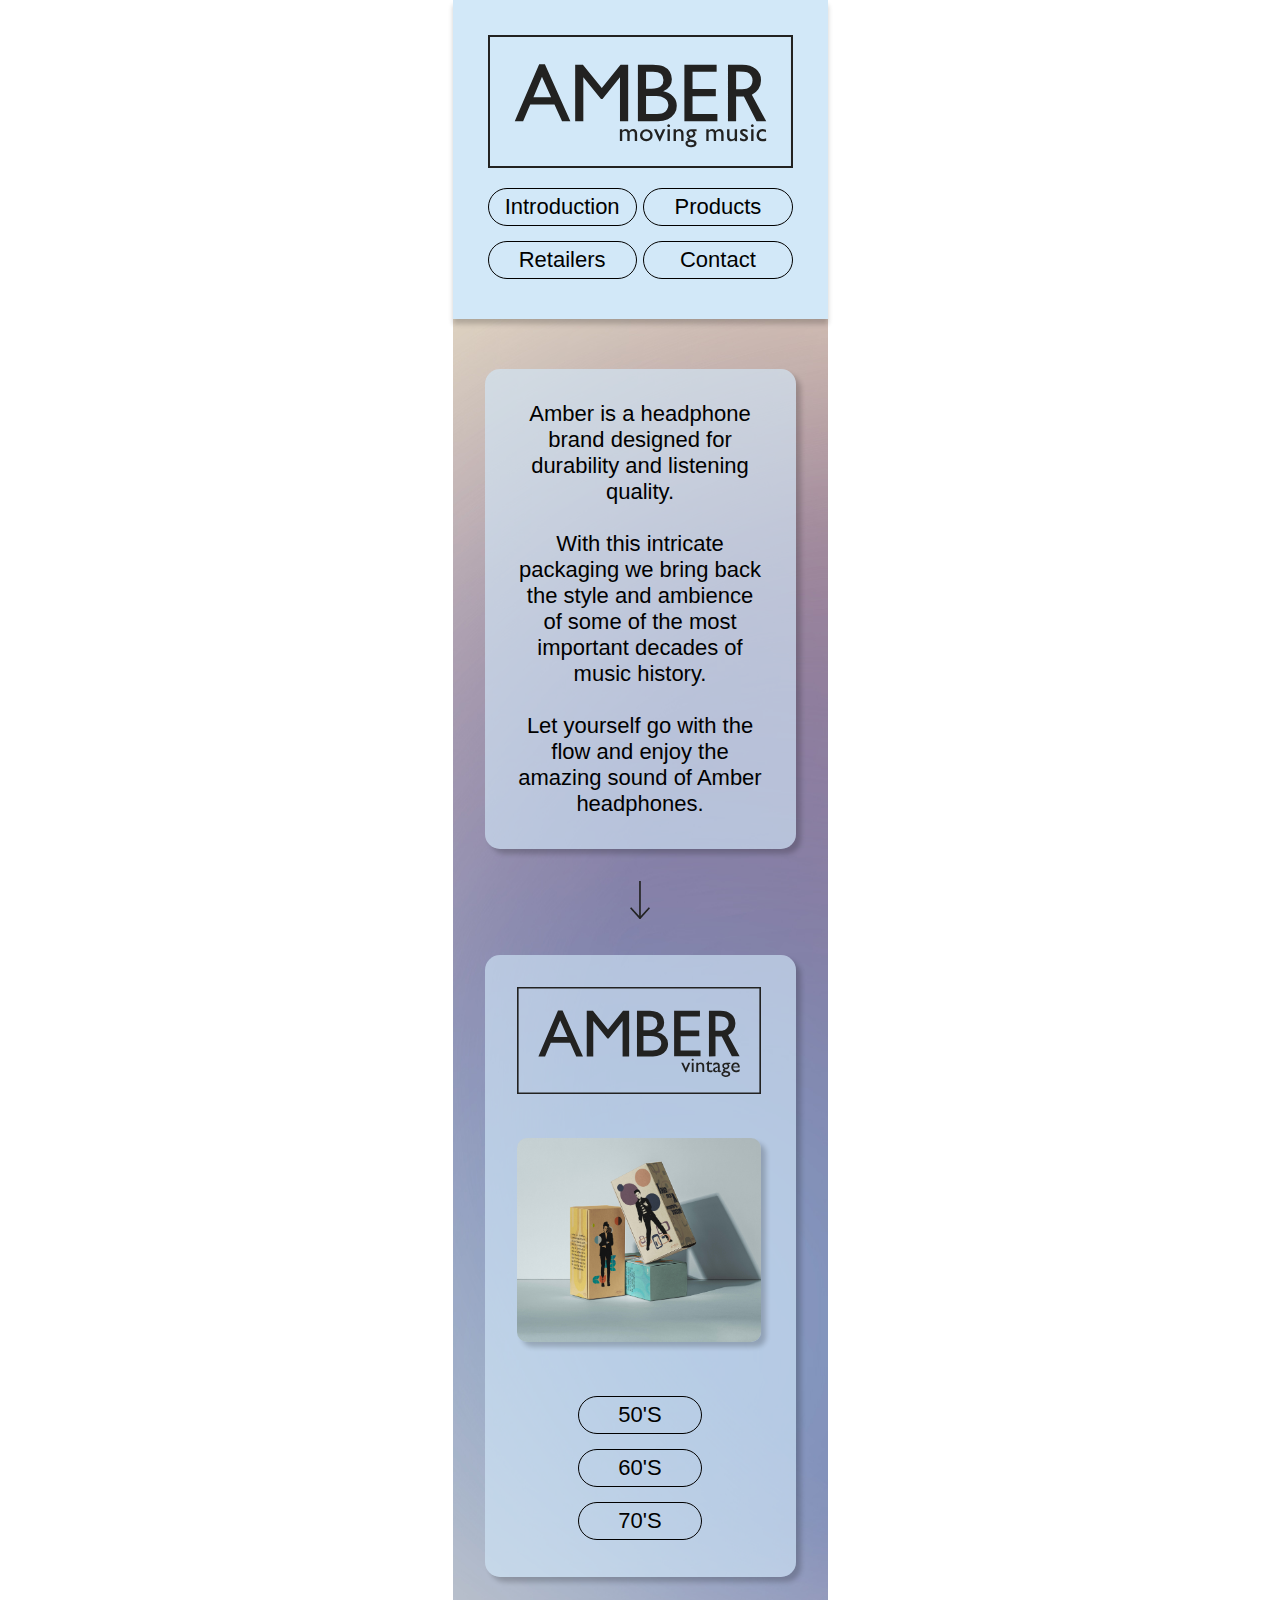
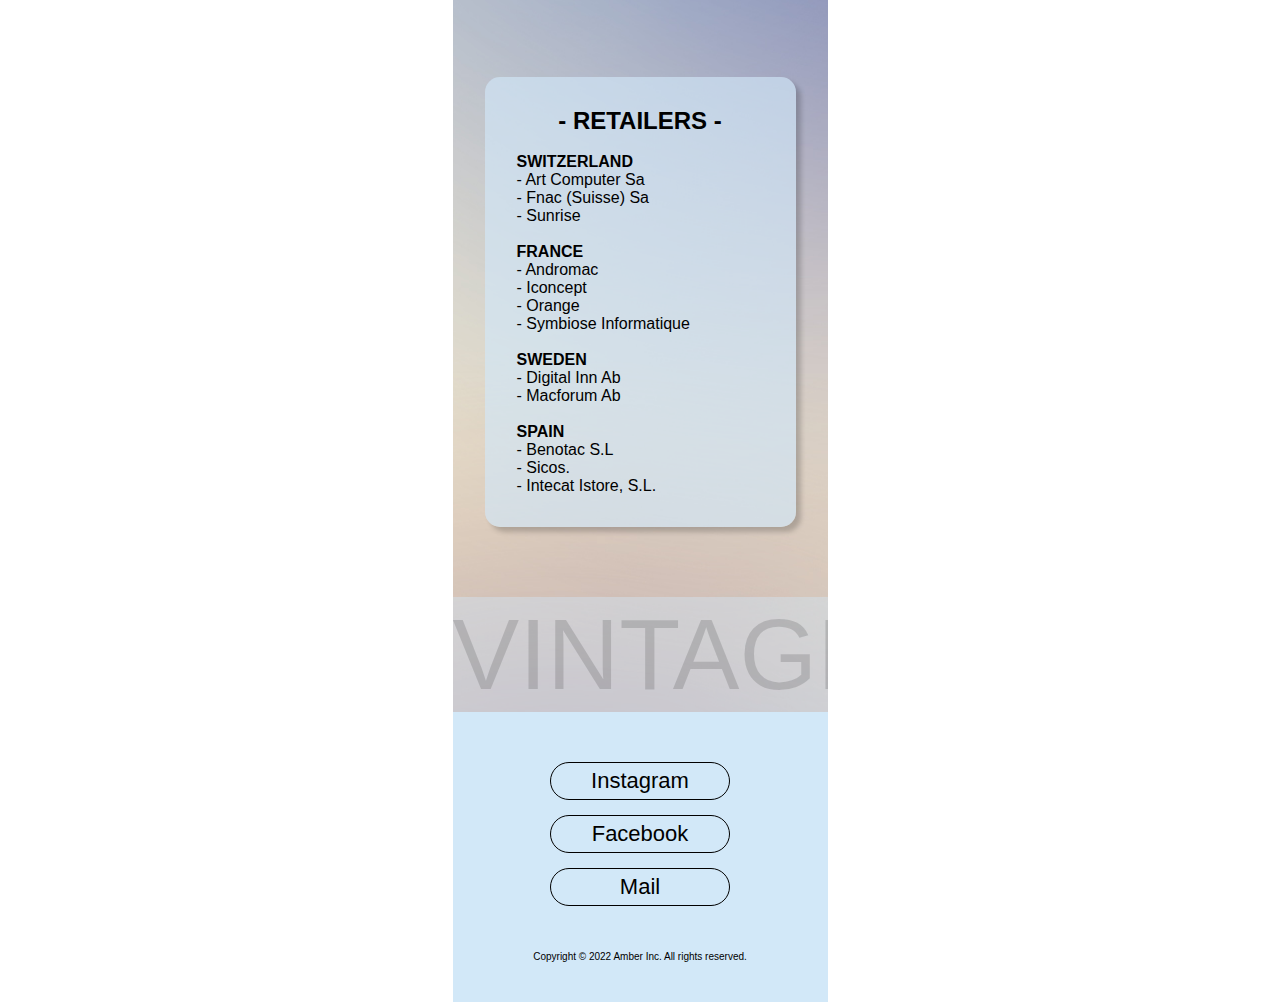
<file: index.html>
<!DOCTYPE html>
<html>
  <head>
    <meta charset="UTF-8" />
    <meta name="viewport" content="width=device-width, initial-scale=1.0" />
    <link rel="stylesheet" href="css/styles.css">
    <title>AMBER</title>
  </head>
  <body>
    <header class="page-acceuil">
      <div>
        <img src="img/amber-logo.svg" alt="logo amber">
        <a class="header-boutons" href="#introduction">Introduction</a>
        <a class="header-boutons" href="#produits">Products</a>
        <a class="header-boutons" href="#revendeurs">Retailers</a>
        <a class="header-boutons" href="#contacter">Contact</a>
      </div>
    </header>
    <main>
      <div id="introduction" class="introduction">
        <p>Amber is a headphone brand designed for durability and listening 
          quality.</p><br>
        <p>With this intricate packaging we bring back the style and 
          ambience of some of the most important decades of music history.</p><br>
        <p>Let yourself go with the flow and enjoy the amazing sound of Amber 
          headphones. </p>
      </div>
      <div class="fleche">
        <img src="img/fleche.svg" alt="fleche">
      </div>
      <div id="produits" class="presentation-produit">
        <img class="logo-amber-vintage" src="img/amber-logo-vintage.svg" alt="logo amber">
        <img class="mockup-acceuil" src="img/mockup-acceuil.jpg" alt="mockup de trois boites">
        <div class="boutons-années">
          <a href="50s.html">50'S</a>
          <a href="60s.html">60'S</a>
          <a href="70s.html">70'S</a>
        </div>
      </div>
      <div id="revendeurs" class="revendeurs">
        <h2>- RETAILERS -</h2><br>
        <p><h4>SWITZERLAND</h4>
          - Art Computer Sa <br>
          - Fnac (Suisse) Sa <br>
          - Sunrise <br>
          
          <br>
          <h4>FRANCE</h4>
          
          - Andromac <br>
          - Iconcept <br>
          - Orange <br>
          - Symbiose Informatique <br>
          <br>
          
          <h4>SWEDEN</h4>
          
          - Digital Inn Ab <br>
          - Macforum Ab <br>
          
          <br>
          <h4>SPAIN</h4>
          
          - Benotac S.L <br>
          - Sicos. <br>
          - Intecat Istore, S.L.</p>
      </div>
      <div class="texte-defile">
        <p class="defile">VINTAGE - VINTAGE -</p>
      </div>
    </main>
    <footer id="contacter">
      <div class="boutons-contacts" >
        <a href="https://www.instagram.com/">Instagram</a>
        <a href="https://fr-fr.facebook.com/">Facebook</a>
        <a href="mailto:amber.headphones@gmail.com">Mail</a>
      </div>
      <p>Copyright © 2022 Amber Inc.  All rights reserved. </p>
    </footer>
  </body>
</html>
</file>
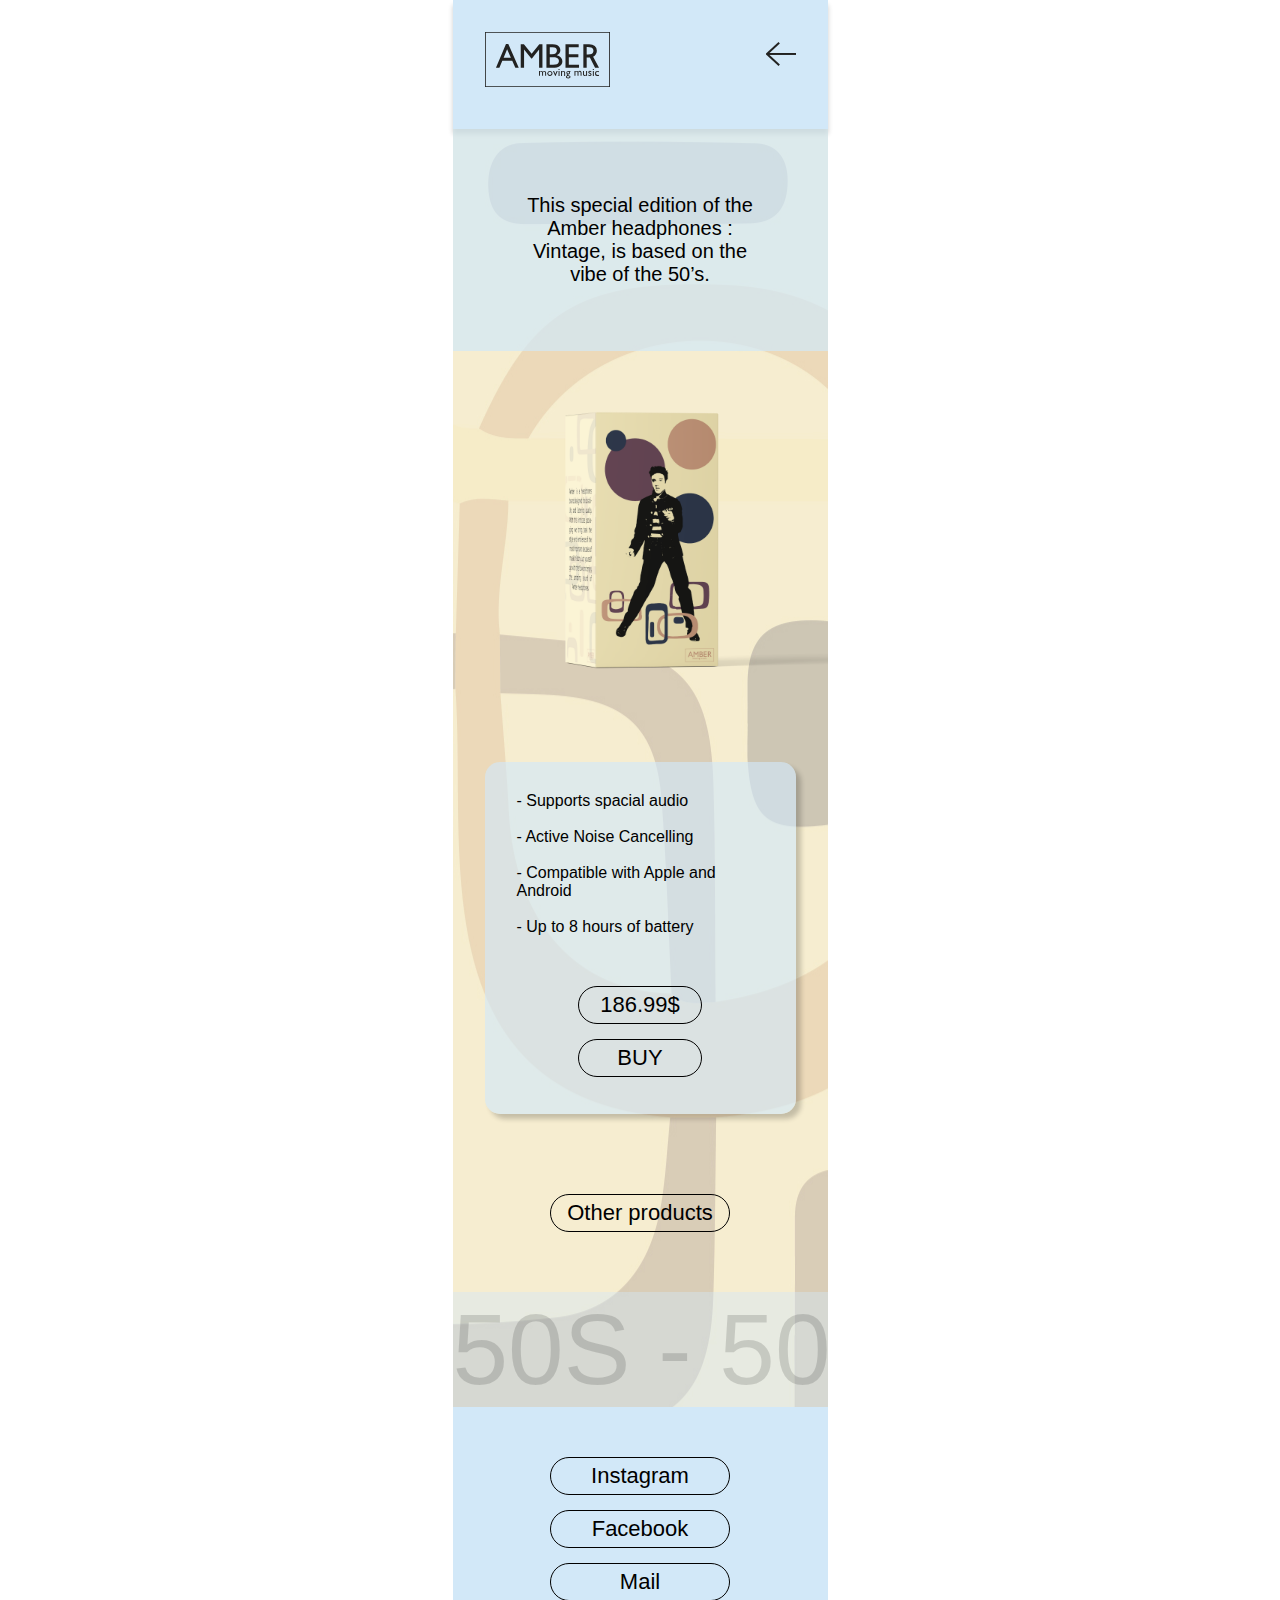
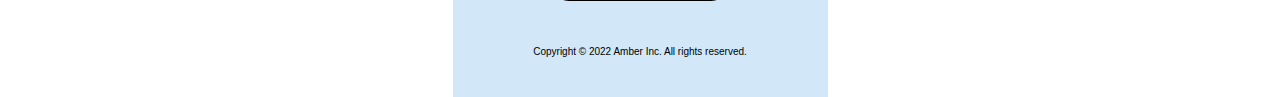
<file: 50s.html>
<!DOCTYPE html>
<html class="vintage fifties">
  <head>
    <meta charset="UTF-8" />
    <meta name="viewport" content="width=device-width, initial-scale=1.0" />
    <link rel="stylesheet" href="css/styles.css">
    <title>AMBER</title>
  </head>
  <body>
    <header class="acceuil-50s">
      <img class="logo-amber-50s" src="img/amber-logo.svg" alt="logo amber">
      <a href="index.html">
        <img class="fleche-retour" src="img/fleche-retour.svg" alt="fleche retour en arriere">
      </a>
    </header>
    <main>
      <div class="introduction-50s">
        <p>This special edition of the Amber headphones :  Vintage, is based on 
          the vibe of the 50’s.</p>
      </div>
      <img class="mockup-50s" src="img/mockup-50s.png" alt="boite d'ecouteurs des années cinquante">
      <div class="information-produit">
        <p>
          - Supports spacial audio <br>
          <br>
          - Active Noise Cancelling <br>
          <br>
          - Compatible with Apple and Android <br>
          <br>
          - Up to 8 hours of battery
        </p>
        <div class="boutons-info">
          <a href="">186.99$</a>
          <a href="index.html#revendeurs">BUY</a>
        </div>
      </div>
      <div class="autres-produits" >
        <a href="index.html#produits">Other products</a>
      </div>
      <div class="texte-defile">
        <p class="defile">50S - 50S - 50S - 50S</p>
      </div>
    </main>
    <footer id="contacter">
      <div class="boutons-contacts" >
        <a href="https://www.instagram.com/">Instagram</a>
        <a href="https://fr-fr.facebook.com/">Facebook</a>
        <a href="mailto:amber.headphones@gmail.com">Mail</a>
      </div>
      <p>Copyright © 2022 Amber Inc.  All rights reserved. </p>
    </footer>
  </body>
</html>
</file>
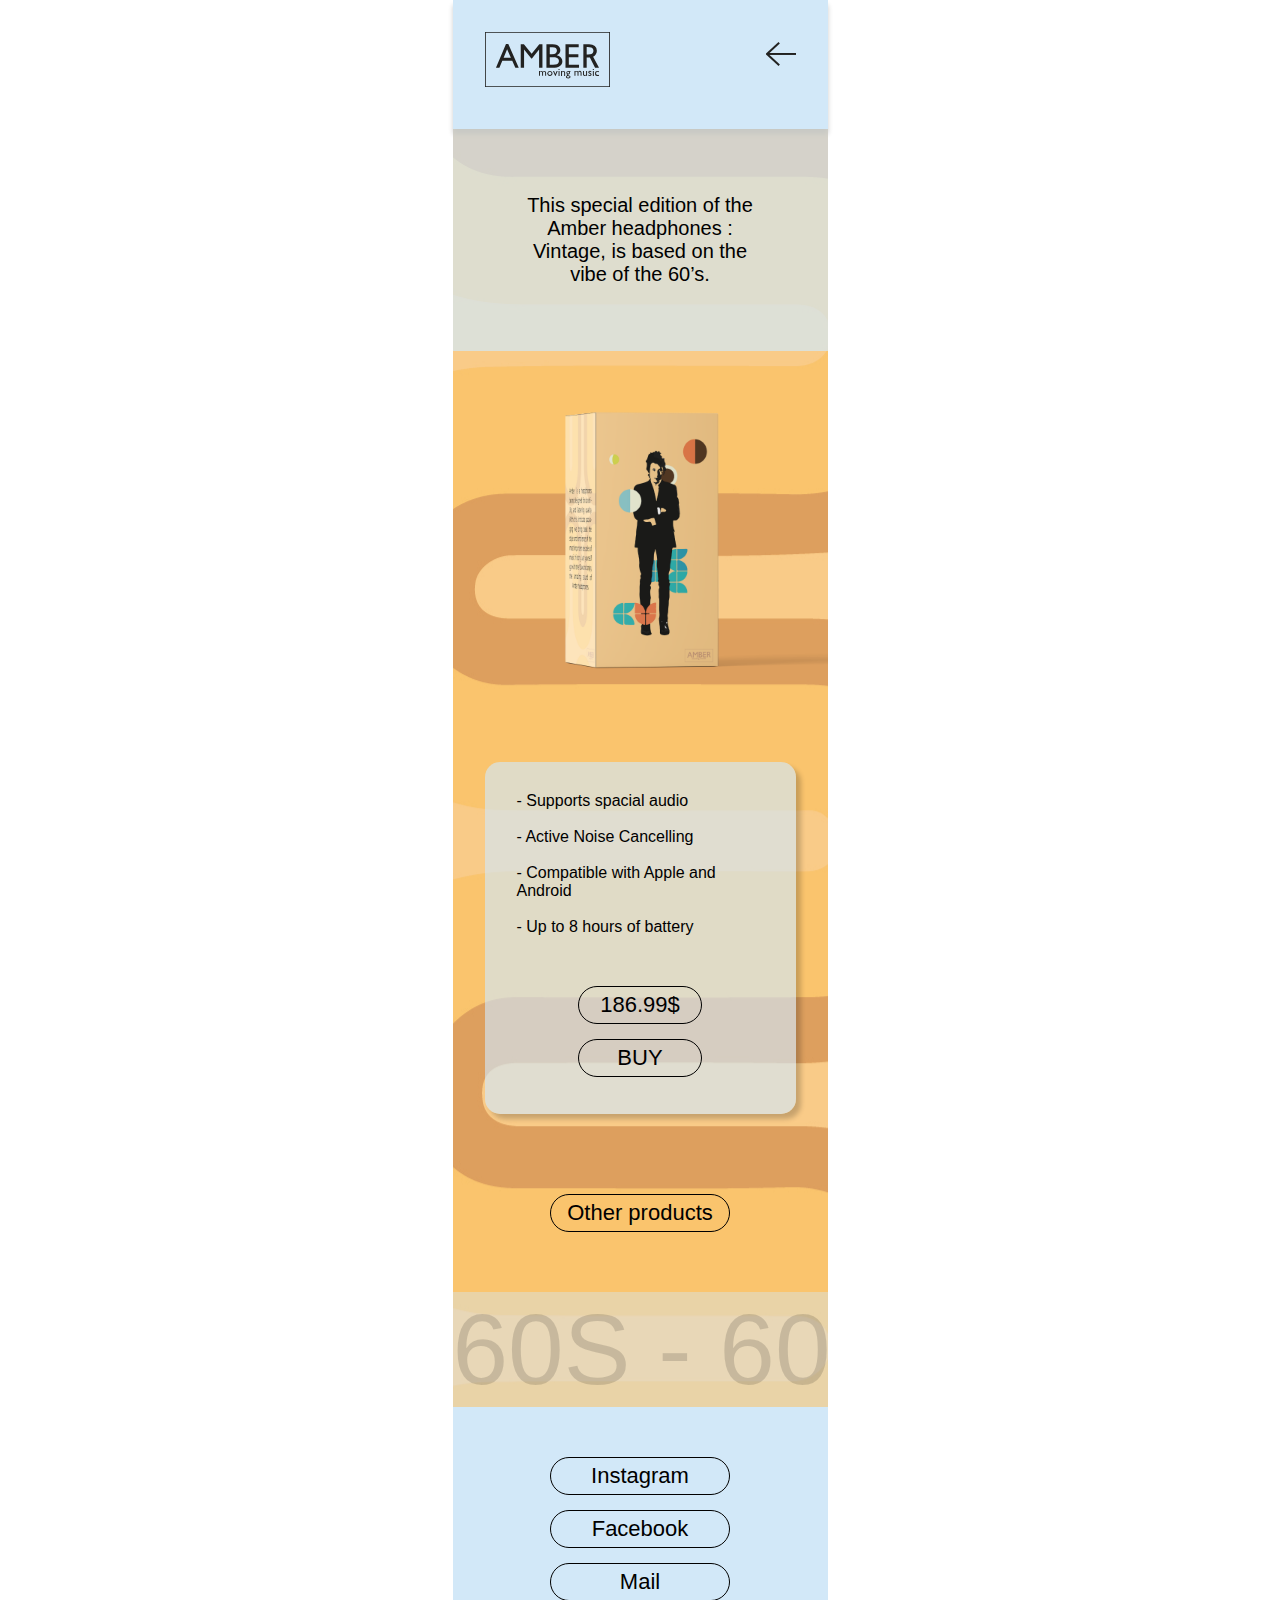
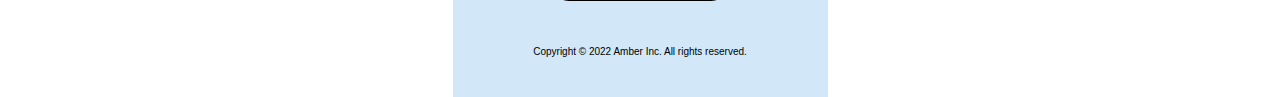
<file: 60s.html>
<!DOCTYPE html>
<html class="vintage sixties">
  <head>
    <meta charset="UTF-8" />
    <meta name="viewport" content="width=device-width, initial-scale=1.0" />
    <link rel="stylesheet" href="css/styles.css">
    <title>AMBER</title>
  </head>
  <body>
    <header class="acceuil-50s">
      <img class="logo-amber-50s" src="img/amber-logo.svg" alt="logo amber">
      <a href="index.html">
        <img class="fleche-retour" src="img/fleche-retour.svg" alt="fleche retour en arriere">
      </a>
    </header>
    <main>
      <div class="introduction-50s">
        <p>This special edition of the Amber headphones :  Vintage, is based on 
          the vibe of the 60’s.</p>
      </div>
      <img class="mockup-50s" src="img/mockup-60s.png" alt="boite d'ecouteurs des années soixante">
      <div class="information-produit">
        <p>
          - Supports spacial audio <br>
          <br>
          - Active Noise Cancelling <br>
          <br>
          - Compatible with Apple and Android <br>
          <br>
          - Up to 8 hours of battery
        </p>
        <div class="boutons-info">
          <a href="">186.99$</a>
          <a href="index.html#revendeurs">BUY</a>
        </div>
      </div>
      <div class="autres-produits" >
        <a href="index.html#produits">Other products</a>
      </div>
      <div class="texte-defile">
        <p class="defile">60S - 60S - 60S - 60S</p>
      </div>
    </main>
    <footer id="contacter">
      <div class="boutons-contacts" >
        <a href="https://www.instagram.com/">Instagram</a>
        <a href="https://fr-fr.facebook.com/">Facebook</a>
        <a href="mailto:amber.headphones@gmail.com">Mail</a>
      </div>
      <p>Copyright © 2022 Amber Inc.  All rights reserved. </p>
    </footer>
  </body>
</html>
</file>
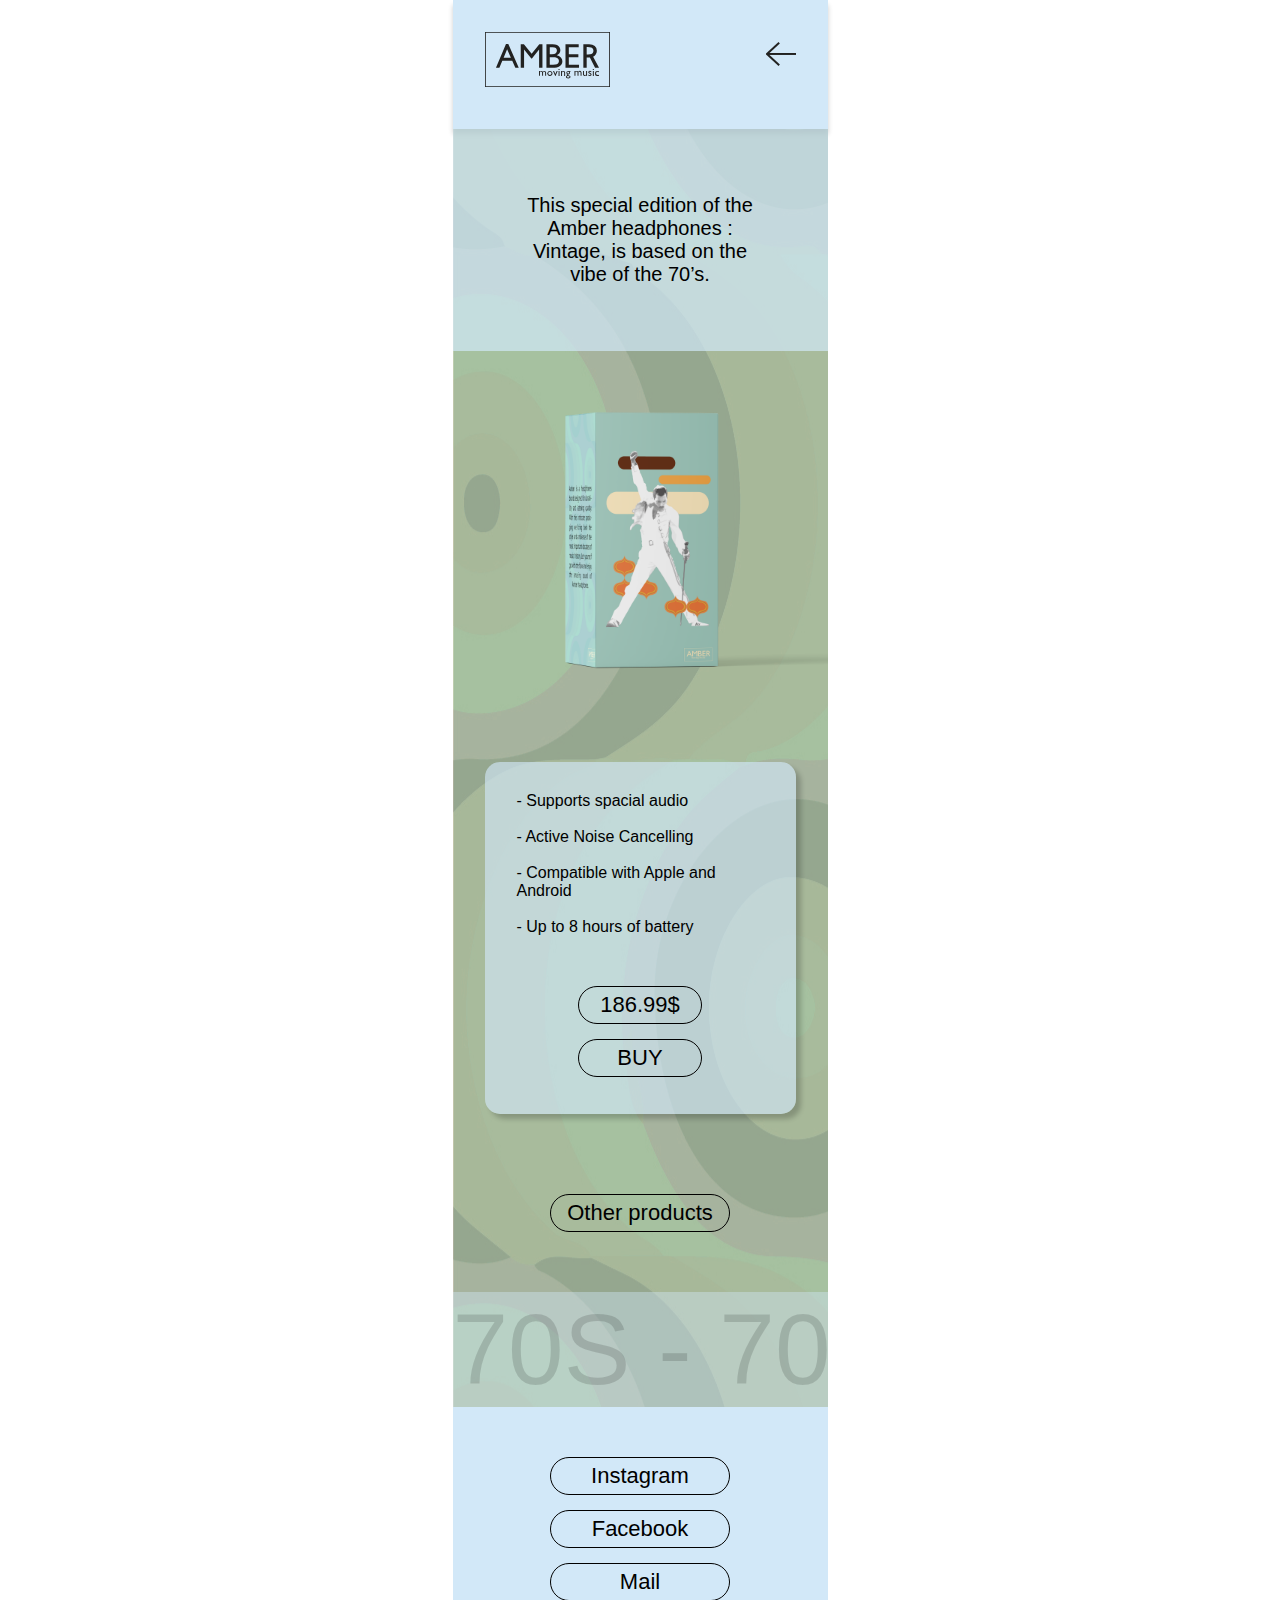
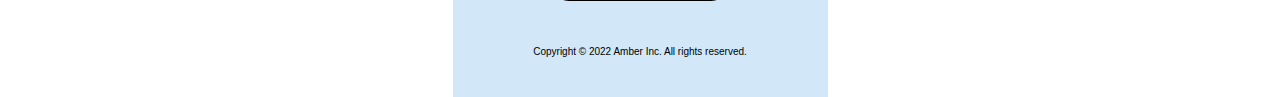
<file: 70s.html>
<!DOCTYPE html>
<html class="vintage seventies">
  <head>
    <meta charset="UTF-8" />
    <meta name="viewport" content="width=device-width, initial-scale=1.0" />
    <link rel="stylesheet" href="css/styles.css">
    <title>AMBER</title>
  </head>
  <body>
    <header class="acceuil-50s">
      <img class="logo-amber-50s" src="img/amber-logo.svg" alt="logo amber">
      <a href="index.html">
        <img class="fleche-retour" src="img/fleche-retour.svg" alt="fleche retour en arriere">
      </a>
    </header>
    <main>
      <div class="introduction-50s">
        <p>This special edition of the Amber headphones :  Vintage, is based on 
          the vibe of the 70’s.</p>
      </div>
      <img class="mockup-50s" src="img/mockup-70s.png" alt="boite d'ecouteurs des années septante">
      <div class="information-produit">
        <p>
          - Supports spacial audio <br>
          <br>
          - Active Noise Cancelling <br>
          <br>
          - Compatible with Apple and Android <br>
          <br>
          - Up to 8 hours of battery
        </p>
        <div class="boutons-info">
          <a href="">186.99$</a>
          <a href="index.html#revendeurs">BUY</a>
        </div>
      </div>
      <div class="autres-produits" >
        <a href="index.html#produits">Other products</a>
      </div>
      <div class="texte-defile">
        <p class="defile">70S - 70S - 70S - 70S</p>
      </div>
    </main>
    <footer id="contacter">
      <div class="boutons-contacts" >
        <a href="https://www.instagram.com/">Instagram</a>
        <a href="https://fr-fr.facebook.com/">Facebook</a>
        <a href="mailto:amber.headphones@gmail.com">Mail</a>
      </div>
      <p>Copyright © 2022 Amber Inc.  All rights reserved. </p>
    </footer>
  </body>
</html>
</file>
<file: css/styles.css>
* {
  margin: 0;
}

html {
  scroll-behavior: smooth;
  background: #fff;
}

body {
  width: 375px;
  margin: auto;
  background-image: url(../img/fond-page-acceuil.jpg);
}

.fifties body {
  background-image: url(../img/50s-fond.jpg);
}

header img {
  padding-bottom: 10px;
  max-width: 305px;
}

.header-boutons {
  text-decoration: none;
  color: black;
  border: solid 1px black;
  border-radius: 60px;
  padding: 5px;
  font-size: 22px;
  width: 45%;
  text-align: center;
  margin: 10px 0 5px 0;
  font-family: 'Gill Sans', 'Gill Sans MT', Calibri, 'Trebuchet MS', sans-serif;
}

header div {
  display: flex;
  flex-wrap: wrap;
  justify-content: space-between;
  padding: 35px;
  margin-bottom: 50px;
  background-color: #d2e8f8;
  box-shadow: 0px 5px 5px #00000033;
}

.introduction {
  background-color: #d2e8f8a3;
  margin: 32px;
  padding: 32px;
  border-radius: 15px;
  font-size: 22px;
  text-align: center;
  box-shadow: 5px 5px 5px #00000033;
  font-family: 'Gill Sans', 'Gill Sans MT', Calibri, 'Trebuchet MS', sans-serif;
}

.revendeurs {
  background-color: #d2e8f8a3;
  margin: 32px;
  padding: 32px;
  border-radius: 15px;
  box-shadow: 5px 5px 5px #00000033;
  font-family: 'Gill Sans', 'Gill Sans MT', Calibri, 'Trebuchet MS', sans-serif;
  padding-top: 30px;
  margin-top: 100px;
  margin-bottom: 70px;
}

.presentation-produit {
  background-color: #d2e8f8a3;
  margin: 32px;
  padding: 32px;
  border-radius: 15px;
  box-shadow: 5px 5px 5px #00000033;
  font-family: 'Gill Sans', 'Gill Sans MT', Calibri, 'Trebuchet MS', sans-serif;
}

.presentation-produit a {
  text-decoration: none;
  color: black;
  border: solid 1px black;
  border-radius: 20px;
  padding: 5px;
  font-size: 22px;
  width: 45%;
  text-align: center;
  margin: 10px 0 5px 0;
}

.mockup-acceuil {
  box-shadow: 5px 5px 5px #00000033;
  max-width: 245px;
  border-radius: 10px;
}

.logo-amber-vintage {
  padding-bottom: 40px;
  max-width: 245px;
}

.boutons-contacts a:hover {
  background-color: black;
  color: #d2e8f8;
}

.page-acceuil a:hover {
  background-color: black;
  color: #d2e8f8;
}

.boutons-années a:hover {
  background-color: black;
  color: #d2e8f8;
}

.boutons-années {
  display: flex;
  flex-direction: column;
  justify-content: space-between;
  align-items: center;
  width: 100%;
  padding-top: 40px;
}

.fleche {
  max-width: 20px;
  position: relative;
  left: 50%;
  transform: translateX(-50%);
}

.revendeurs h2 {
  text-align: center;
}

.texte-defile {
  background-color: #d2e8f86b;
  font-family: 'Gill Sans', 'Gill Sans MT', Calibri, 'Trebuchet MS', sans-serif;
  font-size: 100px;
  overflow: hidden;
  position: relative;
}

.defile {
  animation-duration: 6s;
  animation-iteration-count: infinite;
  animation-timing-function: linear;
  white-space: nowrap;
  animation-name: defiling-left;
  transform: translateX(0%);
  color: #00000024;
}

@keyframes defiling-left {
  0% {
    transform: translateX(0%);
  }
  
  100% {
    transform: translateX(-126%);
  }
}

footer {
  background-color: #d2e8f8;
  font-family: 'Gill Sans', 'Gill Sans MT', Calibri, 'Trebuchet MS', sans-serif;
  text-align: center;
}

.boutons-contacts {
  display: flex;
  flex-direction: column;
  justify-content: space-between;
  align-items: center;
  width: 100%;
  padding-top: 40px;
  padding-bottom: 40px;
}

footer a {
  text-decoration: none;
  color: black;
  border: solid 1px black;
  border-radius: 20px;
  padding: 5px;
  font-size: 22px;
  width: 45%;
  text-align: center;
  margin: 10px 0 5px 0;
}

footer p {
  font-size: 10px;
  font-family: 'Gill Sans', 'Gill Sans MT', Calibri, 'Trebuchet MS', sans-serif;
  padding-bottom: 40px;
}

.vintage .logo-amber-50s {
  max-width: 125px;
}

.vintage .fleche-retour {
  width: 30px;
}

.acceuil-50s {
  padding: 32px;
  background-color: #d2e8f8;
  box-shadow: 0px 5px 5px #00000033;
  display: flex;
  flex-direction: row;
  justify-content: space-between;
}
.introduction-50s {
  font-size: 20px;
  text-align: center;
  font-family: 'Gill Sans', 'Gill Sans MT', Calibri, 'Trebuchet MS', sans-serif;
  background-color: #d2e8f8b3;
  padding: 65px;
}

.mockup-50s {
  max-width: 375px;
}

.vintage .defile {
  animation-duration: 6s;
  animation-iteration-count: infinite;
  animation-timing-function: linear;
  white-space: nowrap;
  animation-name: defiling-left;
  transform: translateX(0%);
  color: #00000024;
}

@keyframes defiling-left {
  0% {
    transform: translateX(0%);
  }
  
  100% {
    transform: translateX(-124%);
  }
}

.information-produit {
  background-color: #d2e8f8a3;
  margin: 32px;
  padding: 32px;
  border-radius: 15px;
  box-shadow: 5px 5px 5px #00000033;
  font-family: 'Gill Sans', 'Gill Sans MT', Calibri, 'Trebuchet MS', sans-serif;
  padding-top: 30px;
  margin-bottom: 70px;
}

.boutons-info {
  display: flex;
  flex-direction: column;
  justify-content: space-between;
  align-items: center;
  width: 100%;
  padding-top: 40px;
}

.information-produit a {
  text-decoration: none;
  color: black;
  border: solid 1px black;
  border-radius: 20px;
  padding: 5px;
  font-size: 22px;
  width: 45%;
  text-align: center;
  margin: 10px 0 5px 0;
}

.vintage .boutons-info a:hover {
  background-color: black;
  color: #d2e8f8;
}

.vintage header a {
  text-decoration: none;
  color: black;
  margin: 10px 0 5px 0;
}

.sixties body {
  background-image: url(../img/60s-fond.jpg);
}

.seventies body {
  background-image: url(../img/70s-fond.jpg);
}

.autres-produits a {
  text-decoration: none;
  color: black;
  border: solid 1px black;
  border-radius: 20px;
  padding: 5px;
  font-size: 22px;
  width: 45%;
  text-align: center;
  margin: 10px 0 5px 0;
  font-family: 'Gill Sans', 'Gill Sans MT', Calibri, 'Trebuchet MS', sans-serif;
  margin-bottom: 60px;
}

.autres-produits {
  display: flex;
  flex-direction: column;
  align-items: center;
}
</file>
